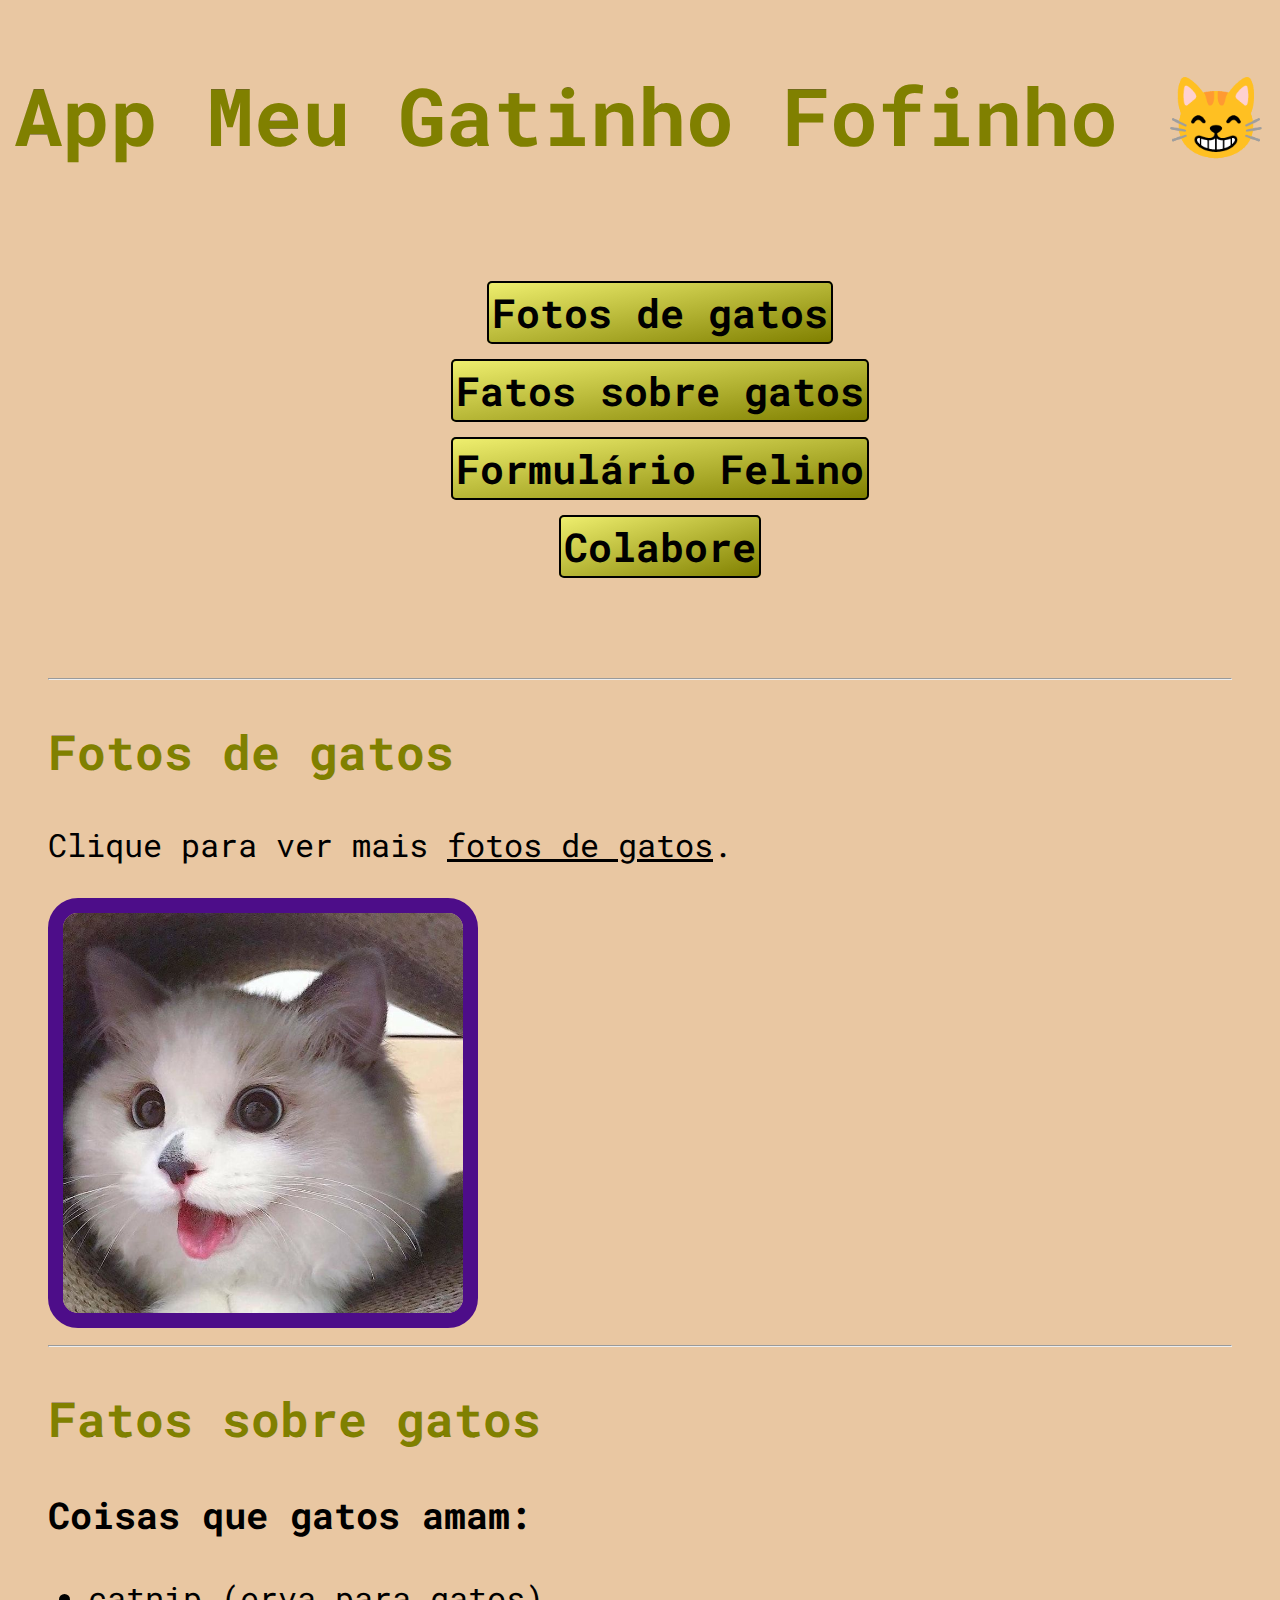
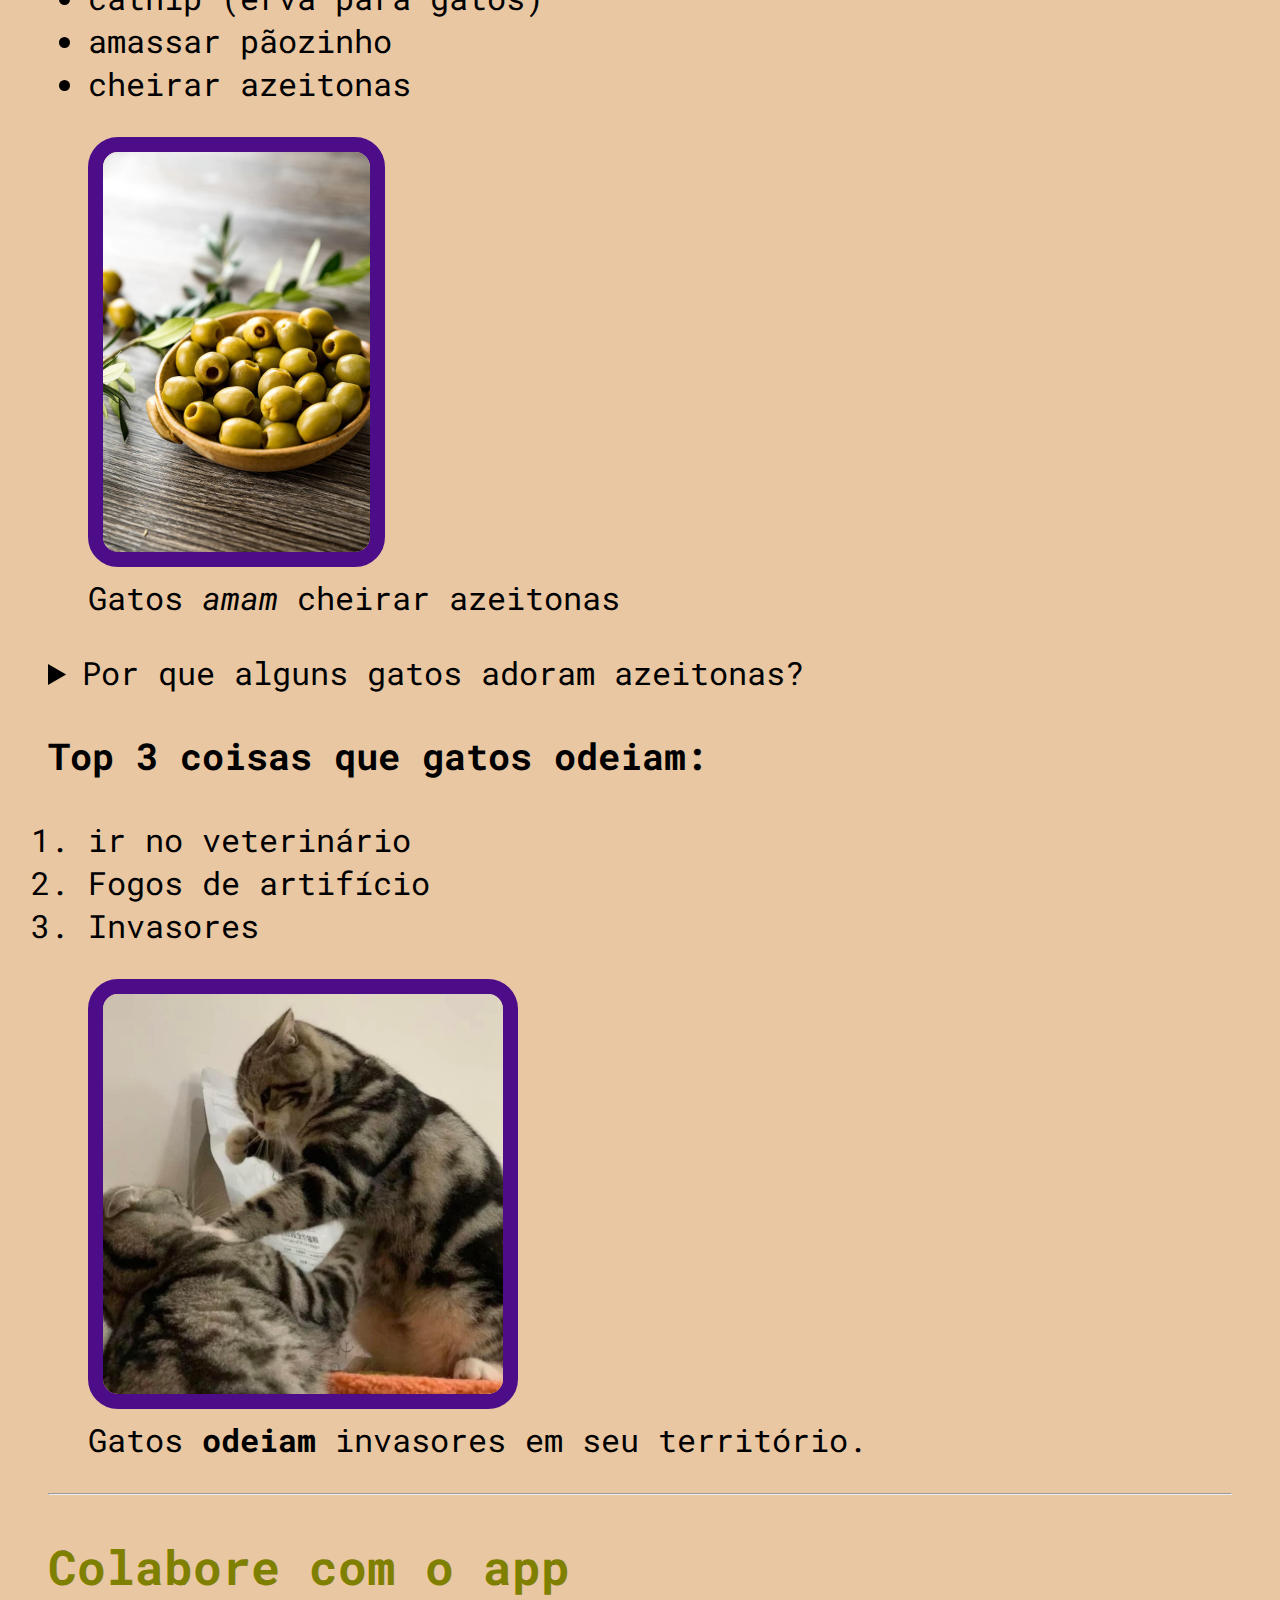
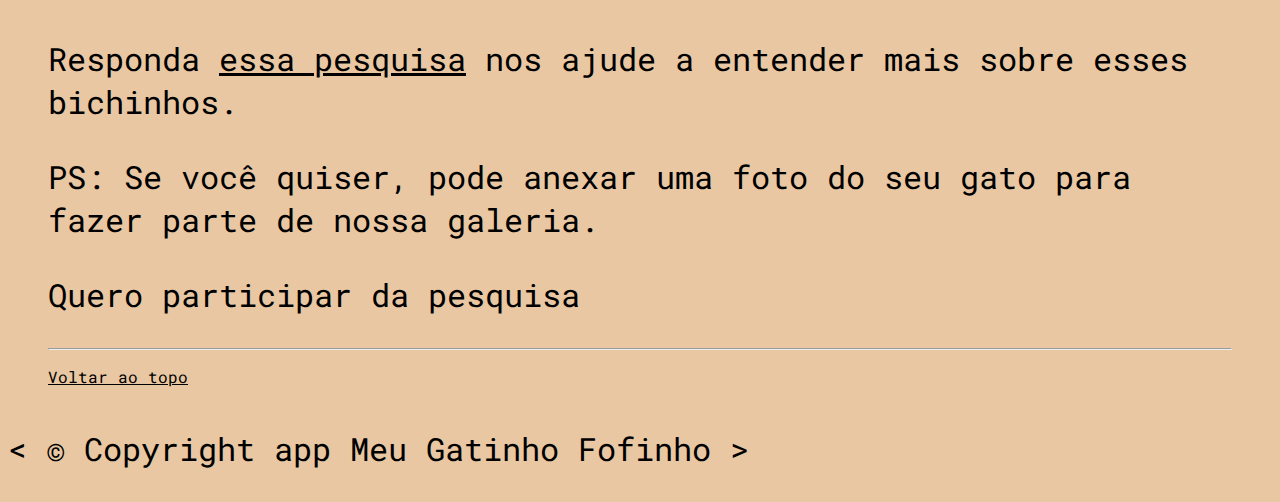
<file: index.html>
<!DOCTYPE html>
<html lang="pt-br">
<head>
    <meta charset="UTF-8">
    <meta name="assunto" content="Um app para quem ama ama gatos e quer aprender sobre eles.">
    <title>App Meu Gatinho Fofinho</title>
    <link rel="stylesheet" href="style.css">
    <link rel="icon" href="./img/Favcon.gatinho.png">
</head>
<body>
    <header>
        <h1 class="Titles">App Meu Gatinho Fofinho 😸</h1>
        <nav aria-label="navegação primária" class="bt-header">
            <ul id="lista">
                <li>
                    <a href="./FotoDeGatos.html"><strong>Fotos de gatos</strong></a>
                </li>
                <li>
                    <a href="#fatos"><strong>Fatos sobre gatos</strong></a>
                </li>
                <li>
                    <a href="./formulario_felino.html"><strong>Formulário Felino</strong></a>
                </li>
                <li>
                    <a href="#colabore"><strong>Colabore</strong></a>
                </li>
            </ul>
        </nav>
    </header>
    <main>
        <hr>
        <article class="Pag-info">
                <h2>Fotos de gatos</h2>
                <p>Clique para ver mais <a href="./FotoDeGatos.html" target="_blank">fotos de gatos</a>. </p>
                <a id="linkFoto" href="./FotoDeGatos.html" target="_blanck">
                    <img  class="img-1" src="img/imagemGatinho1.jpg" alt="Gatinho branco fofinho de boca aberta">
                </a>
        </article>
            <hr>
        <article id="fatos">
            <h2>Fatos sobre gatos</h2>
            <section id="gatosAmam">
                <h3>Coisas que gatos amam:</h3>
                <ul>
                    <li>catnip (erva para gatos)</li>
                    <li>amassar pãozinho</li>
                    <li>cheirar azeitonas</li>
                </ul>
                <figure>
                    <img class="img-1" src="./img/Azeitona-Verde.webp" alt="Azeitona verde">
                    <figcaption>Gatos <em>amam</em> cheirar azeitonas</figcaption>
                </figure>
                <aside>
                    <details>
                    <summary>Por que alguns gatos adoram azeitonas?</summary>
                        <p>Isso acontece devido à presença de um componente químico semelhante ao encontrado no catnip.</p>
                        <p><strong>Atenção:</strong> Azeitonas são ricas em sódio então, <mark>não deixe</mark> seu gatinho comer azeitona.</p>
                    </details>
                </aside>
            </section>
            <section id="gatosOdeiam">
                <h3>Top 3 coisas que gatos odeiam:</h3>
                <ol>
                    <li>ir no veterinário</li>
                    <li>Fogos de artifício</li>
                    <li>Invasores</li>
                </ol>
                <figure>
                    <img class="img-1" src="img/gatinho-raivoso.jpg_large" alt="gatinho cinza brigando">
                    <figcaption>Gatos <strong>odeiam</strong> invasores em seu território.</figcaption>
                </figure>
            </section>
        </article>
        <hr>
        <section id="colabore">
            <h2>Colabore com o app</h2>
            <p>Responda <a href="./formulario_felino.html" target="_blank">essa pesquisa</a> nos ajude a entender mais sobre esses bichinhos.</p>
            <p>PS: Se você quiser, pode anexar uma foto do seu gato para fazer parte de nossa galeria.</p>
            <p>Quero participar da pesquisa</p>
        </section>
        <hr>
        <a href="./">
        <p>Voltar ao topo</p>
        </a>
    </main>
    <footer>
        <p>
            &lt; &copy; Copyright app Meu Gatinho Fofinho &gt;
        </p>
    </footer>
</body>
</html>
</file>
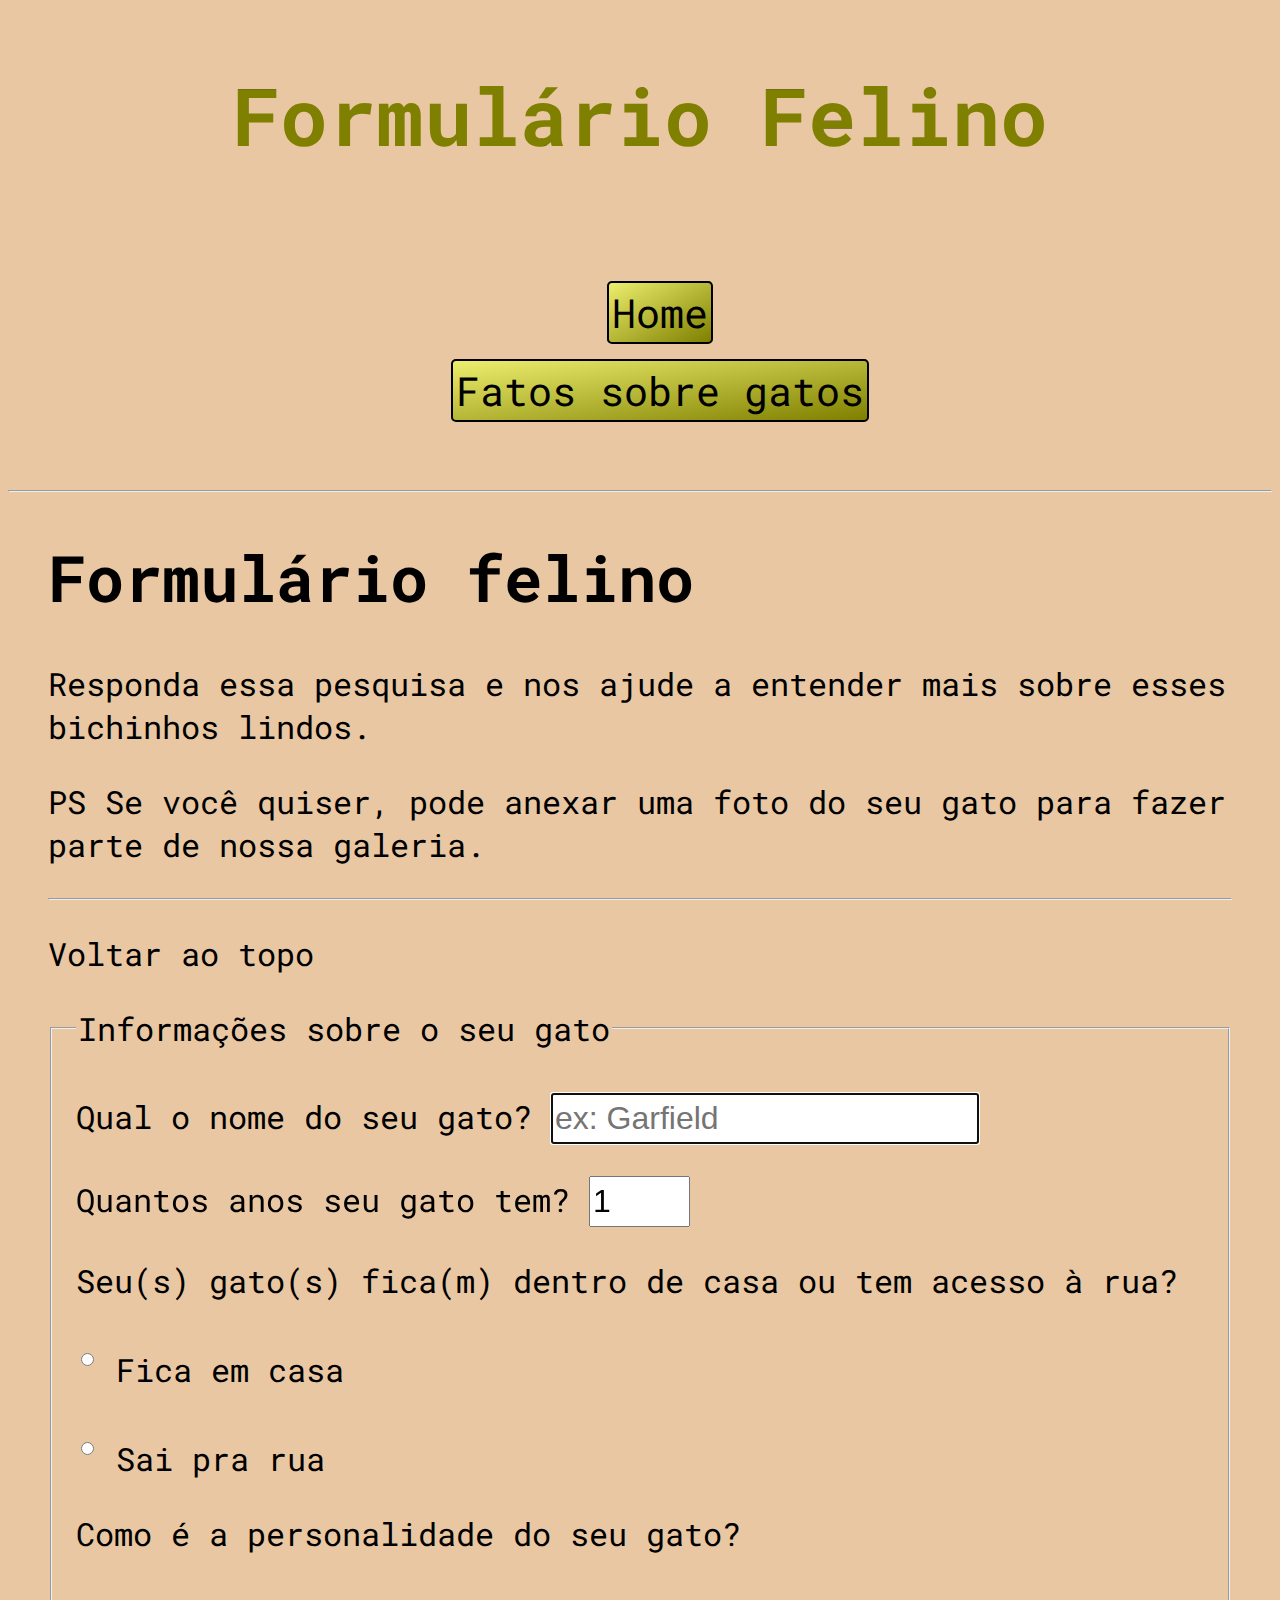
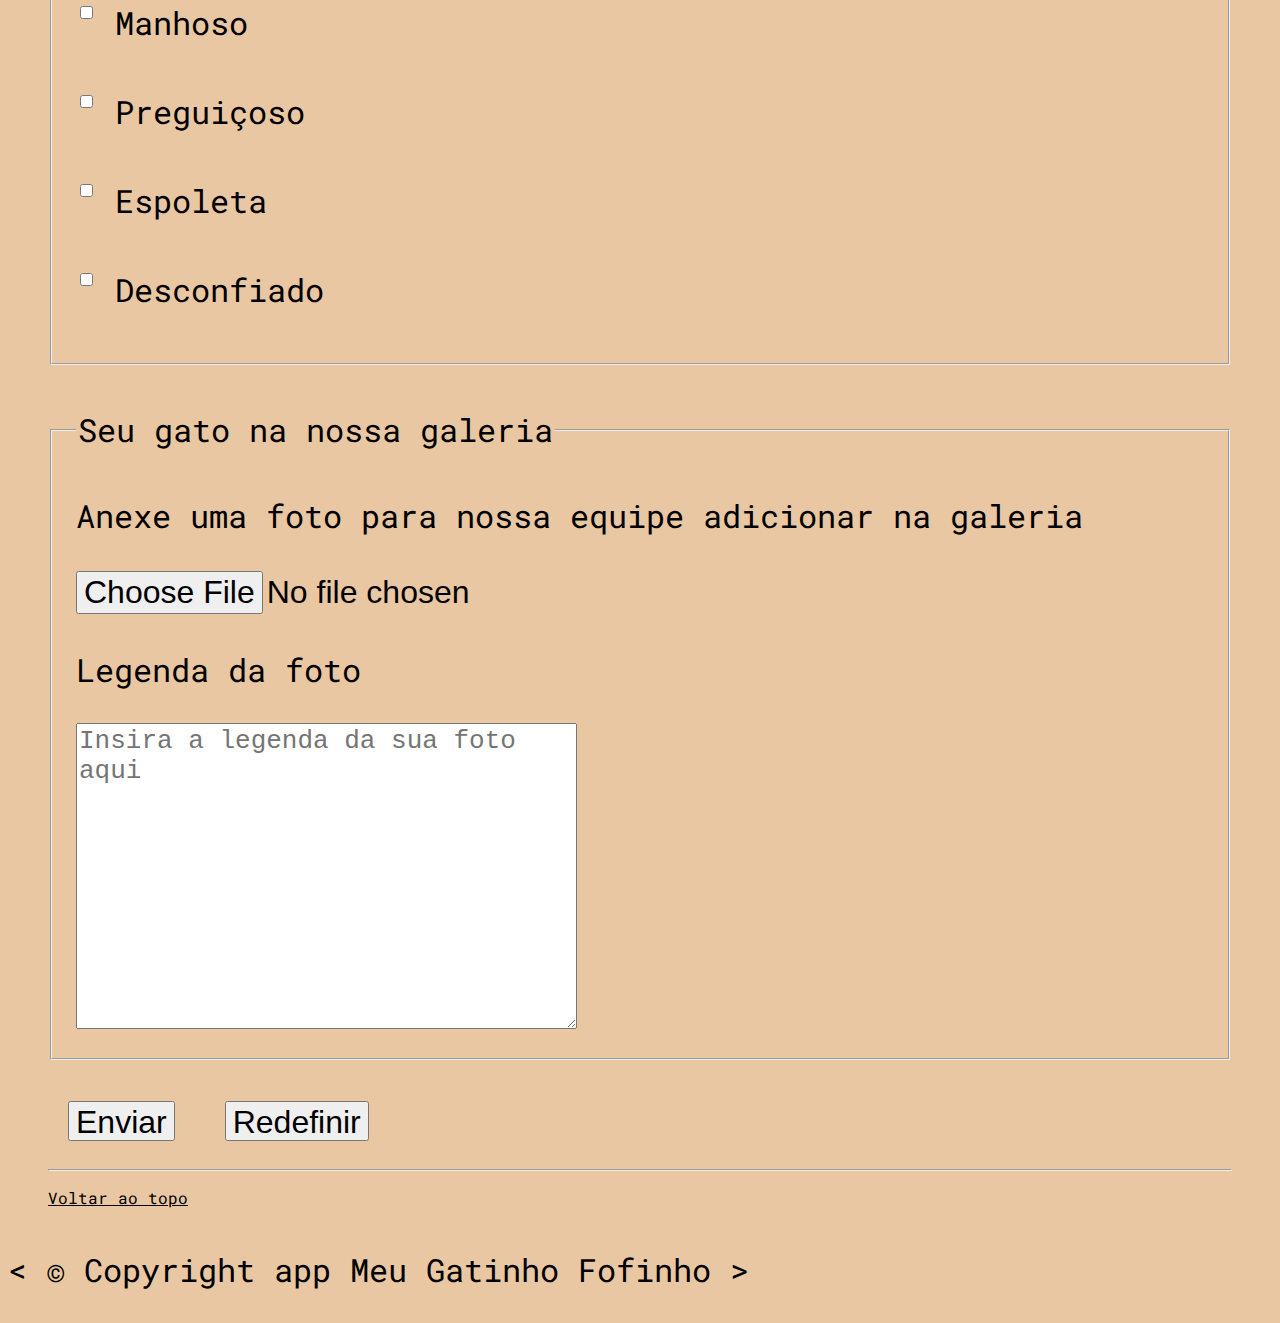
<file: formulario_felino.html>
<!DOCTYPE html>
<html lang="pt-br">
<head>
    <meta charset="UTF-8">
    <meta name="assunto" content="Formulário de gatos.">
    <title>App Meu Gatinho Fofinho</title>
    <link rel="stylesheet" href="style.css">
    <link rel="icon" href="./img/Favcon.gatinho.png">
</head>
<body>
    <header>
        <h1 class="Titles">Formulário Felino</h1>
        <nav aria-label="navegação primária" class="bt-header">
            <ul id="lista">
                <li>
                    <a href="./index.html">Home</a>
                </li>
                <li>
                    <a href="#fatos">Fatos sobre gatos</a>
                </li>
            </ul>
        </nav>
    </header>
    <hr>
    <main>
        <article>
            <h1>Formulário felino</h1>
            <p>Responda essa pesquisa e nos ajude a entender mais sobre esses bichinhos lindos.</p>
            <p>PS Se você quiser, pode anexar uma foto do seu gato para fazer parte de nossa galeria.</p>
            <hr>
            <p>Voltar ao topo</p>
            <form action="">
                <fieldset>
                    <legend>
                        Informações sobre o seu gato
                    </legend>
                    <p>
                        <label for="nomeGato">Qual o nome do seu gato?</label>
                        <input type="text" name="nomeGato" id="nomeGato" placeholder="ex: Garfield" autocomplete="on" required autofocus>
                    </p>
                    <p>
                        <label for="idadeGato">Quantos anos seu gato tem?</label>
                        <input type="number" name="idadeGato" id="idadeGato" min="1" max="30" step="1" value="1" required>
                    </p>
                    <p>Seu(s) gato(s) fica(m) dentro de casa ou tem acesso à rua?</p>
                    <p>
                        <input type="radio" name="casaRua" id="casa" value="casa">
                        <label for="casa">Fica em casa</label>
                    </p>
                    <p>
                        <input type="radio" name="casaRua" id="rua" value="rua">
                        <label for="casa">Sai pra rua</label>
                    </p>
                    <p>Como é a personalidade do seu gato?</p>
                    <p>
                        <input type="checkbox" name="personalidade" id="Manhoso">
                        <label for="Manhoso">Manhoso</label>
                    </p>
                    <p>
                        <input type="checkbox" name="personalidade" id="Preguiçoso">
                        <label for="Preguiçoso">Preguiçoso</label>
                    </p>
                    <p>
                        <input type="checkbox" name="personalidade" id="Espoleta">
                        <label for="Espoleta">Espoleta</label>
                    </p>
                    <p>
                        <input type="checkbox" name="personalidade" id="Desconfiado">
                        <label for="Desconfiado">Desconfiado</label>
                    </p>
                </fieldset>
                <br>
                <fieldset>
                    <legend>
                        Seu gato na nossa galeria
                    </legend>
                    <p>
                        Anexe uma foto para nossa equipe adicionar na galeria
                    </p>
                    <input type="file" name="anexoFoto" id="anexoFoto">
                    <p>
                        <label for="mensagem">Legenda da foto</label>
                    </p>
                    <textarea name="mensagem" id="mensagem" cols="30" rows="10" placeholder="Insira a legenda da sua foto aqui"></textarea>
                </fieldset>
            </form>
        </article>
        <br>
        <button type="submit">Enviar</button>
        <button type="reset">Redefinir</button>
        <hr>
        <a href="./formulario_felino.html">
            <p>Voltar ao topo</p>
        </a>
    </main> 
   <footer>
        <p>
            &lt; &copy; Copyright app Meu Gatinho Fofinho &gt;
        </p>
    </footer>
</body>
</html>
</file>
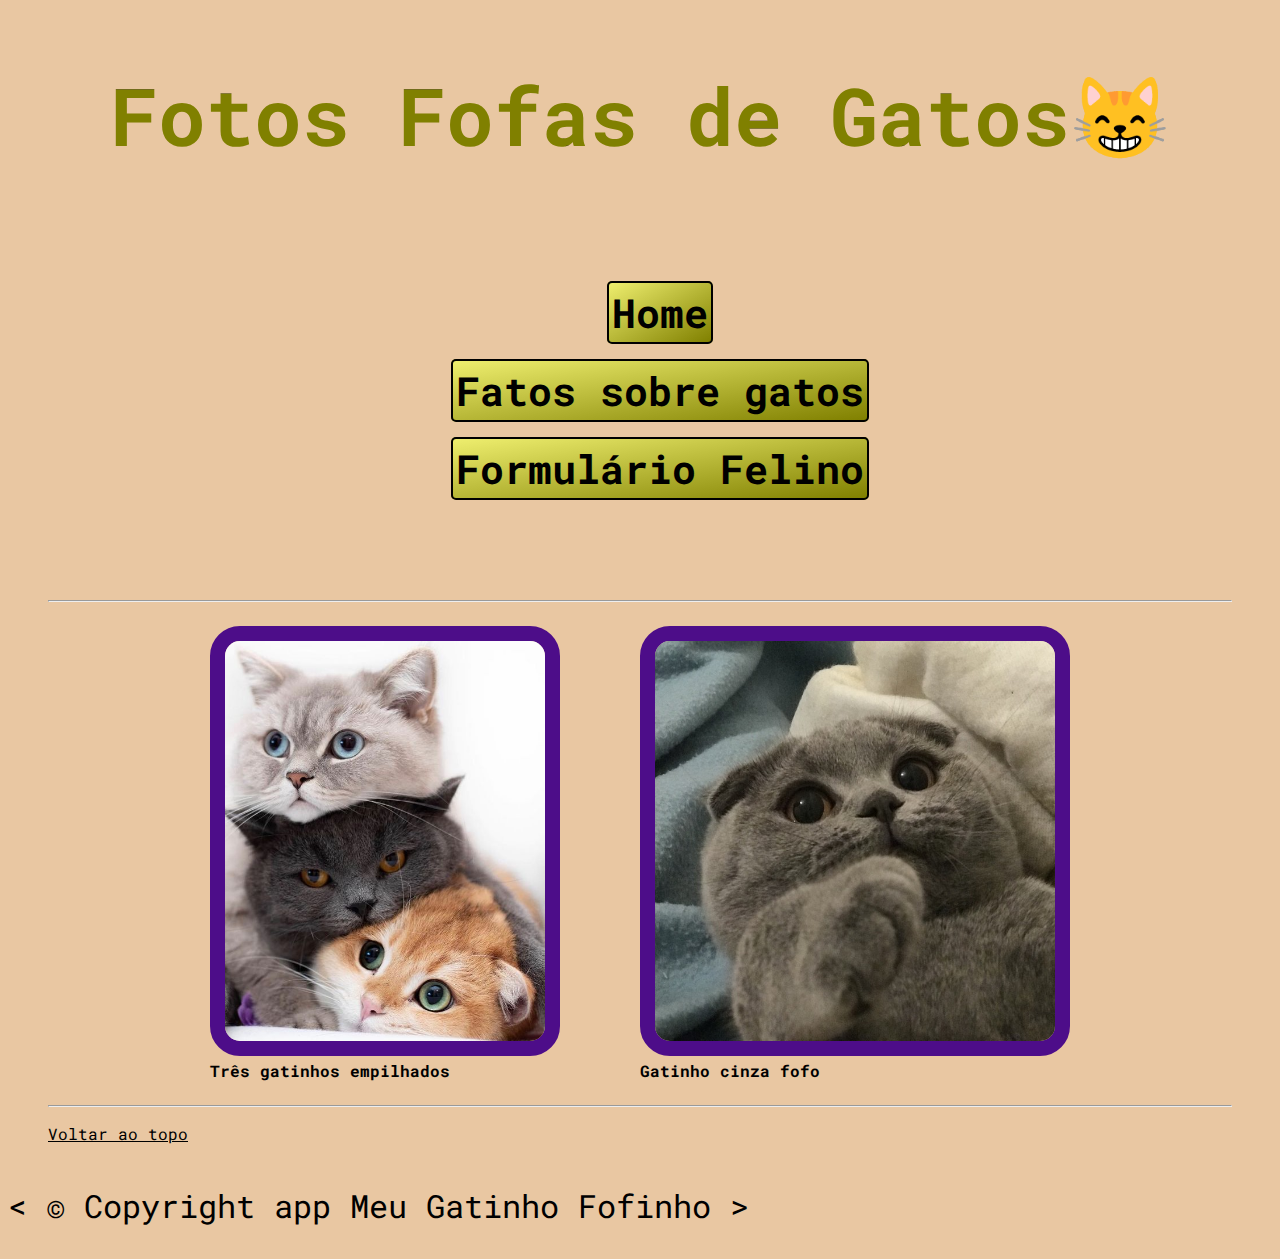
<file: FotoDeGatos.html>
<!DOCTYPE html>
<html lang="pt-br">
<head>
    <meta charset="UTF-8">
    <meta name="assunto" content="Galeria de fotos.">
    <title>App Meu Gatinho Fofinho</title>
    <link rel="stylesheet" href="style.css">
    <link rel="icon" href="./img/Favcon.gatinho.png">
</head>
<body>
    <header>
        <h1 class="Titles">Fotos Fofas de Gatos😸</h1>
        <nav aria-label="navegação primária" class="bt-header">
            <ul id="lista">
                <li>
                    <a href="./index.html"><strong>Home</strong></a>
                </li>
                <li>
                    <a href="./index.html#fatos"><strong>Fatos sobre gatos</strong></a>
                </li>
                <li>
                    <a href="./formulario_felino.html"><strong>Formulário Felino</strong></a>
                </li>
            </ul>
        </nav>
    </header>
    <main>
        <hr>
        <div id="galeria">
            <figure>
                <img class="img-1" src="./img/fofis.jpg" alt="Três gatinhos empilhados">
                <figcaption><strong>Três gatinhos empilhados</strong></figcaption>
            </figure>
            <figure>
                <img class="img-1" src="./img/gatoCinza.jpg" alt="gatinho cinza">
                <figcaption><strong>Gatinho cinza fofo</strong></figcaption>
            </figure>
        </div>
        <hr> 
        <a href="./FotoDeGatos.html">
            <p>Voltar ao topo</p>
        </a>
    </main> 
   
    <footer>
        <p>
            &lt; &copy; Copyright app Meu Gatinho Fofinho &gt;
        </p>
    </footer>
</body>
</html>
</file>
<file: style.css>
@import url('https://fonts.googleapis.com/css2?family=Roboto+Mono&display=swap');
html {
    font-family: "Roboto Mono", monospace;
    background-color: #e9c7a2;
}
header{
    width: 100%;
    display: flex;
    flex-flow: column nowrap;
    align-items: center;
    justify-content: center;

}
.bt-header {
    align-items: center;
    display: flex;
    flex-flow: column nowrap;
}

nav {
    text-align: center;
    font-size: 40px;
}

nav li{
    margin: 25px;
}

nav a {
    color: black;
    text-decoration: none;
    border: 2px solid black;
    border-radius: 5px;
    padding: 3px;
    background-image: linear-gradient(to top left, olive, rgb(238, 238, 110));
}

nav a:hover {
    background-image: linear-gradient(to top left,rgb(150, 78, 217), rgb(77, 13, 137));
    color: white;
    border-radius: 5px;
    padding: 10px;
}

#linkFoto:hover {
    background-color: white;
}

a {
    color: black;
}
a:hover {
    color: white;
    background-color: black;
}

#lista {
    list-style: none;
}

.Titles {
    color: olive;
    font-size: 5em;
    -webkit-text-stroke-width: 0.000005px;
    -webkit-text-stroke-color:black;
}

.img-1 {
    max-width:400px;
    height:400px;
    border: 15px solid  rgb(77, 13, 137);
    border-radius: 30px;
}

#galeria{
    display: flex;
    width: 50%;
    justify-content: center;
    margin: 0 auto;
}

@media (max-width: 650px) {
    #galeria{
        flex-direction: column;
        align-items: center;
    }
}
figcaption {
    text-align: left;
}

footer {
    font-size: 2em;
}

article {
    font-size: 2em ;
}

main {
    margin: 40px 40px
}

input {
    height: 45px;
    font-size: 1em;
}

#mensagem {
    font-size: 1em;
}

button {
    height: 40px;
    font-size: 2em;
    margin: 20px 20px;
}

h2 {
    color: olive;
    -webkit-text-stroke-width: 0.000005px;
    -webkit-text-stroke-color:black;
}

#colabore {
    font-size: 2em;
}
</file>
